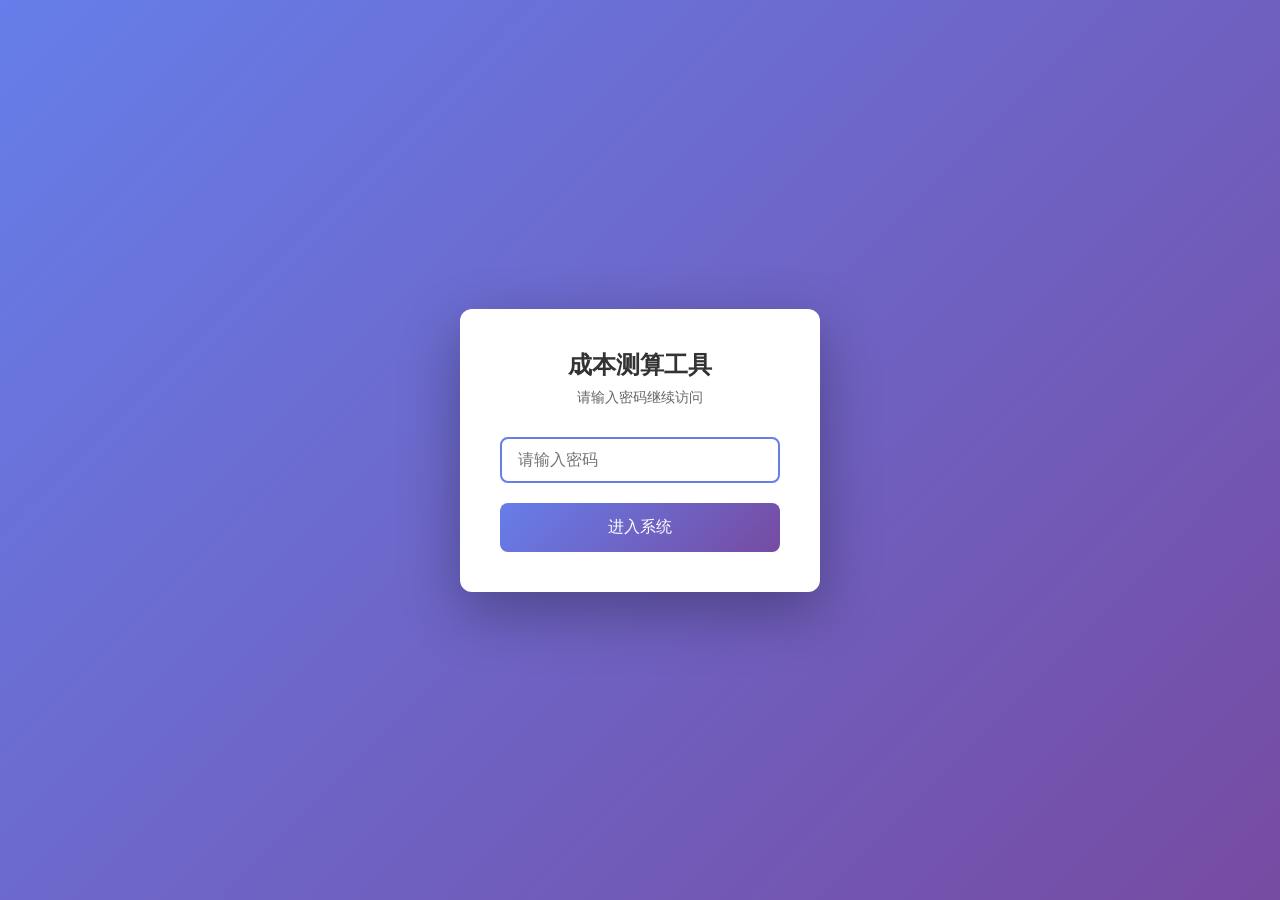
<file: login.html>
<!DOCTYPE html>
<html lang="zh-CN">
<head>
  <meta charset="UTF-8">
  <meta name="viewport" content="width=device-width, initial-scale=1.0">
  <title>成本测算工具 - 登录</title>
  <style>
    * {
      margin: 0;
      padding: 0;
      box-sizing: border-box;
    }
    body {
      font-family: -apple-system, BlinkMacSystemFont, 'Segoe UI', Roboto, sans-serif;
      background: linear-gradient(135deg, #667eea 0%, #764ba2 100%);
      min-height: 100vh;
      display: flex;
      align-items: center;
      justify-content: center;
    }
    .login-box {
      background: white;
      padding: 40px;
      border-radius: 12px;
      box-shadow: 0 20px 60px rgba(0,0,0,0.3);
      width: 100%;
      max-width: 360px;
      text-align: center;
    }
    h1 {
      font-size: 24px;
      color: #333;
      margin-bottom: 8px;
    }
    p {
      color: #666;
      font-size: 14px;
      margin-bottom: 30px;
    }
    .input-group {
      margin-bottom: 20px;
    }
    input {
      width: 100%;
      padding: 12px 16px;
      border: 2px solid #e0e0e0;
      border-radius: 8px;
      font-size: 16px;
      transition: border-color 0.3s;
    }
    input:focus {
      outline: none;
      border-color: #667eea;
    }
    button {
      width: 100%;
      padding: 14px;
      background: linear-gradient(135deg, #667eea 0%, #764ba2 100%);
      color: white;
      border: none;
      border-radius: 8px;
      font-size: 16px;
      cursor: pointer;
      transition: transform 0.2s, box-shadow 0.2s;
    }
    button:hover {
      transform: translateY(-2px);
      box-shadow: 0 8px 20px rgba(102, 126, 234, 0.4);
    }
    .error {
      color: #e74c3c;
      font-size: 14px;
      margin-top: 10px;
      display: none;
    }
  </style>
</head>
<body>
  <div class="login-box">
    <h1>成本测算工具</h1>
    <p>请输入密码继续访问</p>
    <div class="input-group">
      <input type="password" id="password" placeholder="请输入密码" autofocus>
    </div>
    <button onclick="checkPassword()">进入系统</button>
    <p class="error" id="error">密码错误，请重试</p>
  </div>

  <script>
    // 密码设置
    const CORRECT_PASSWORD = 'jyb';
    
    // 检查是否已登录
    if (sessionStorage.getItem('authenticated') === 'true') {
      window.location.href = './index.html';
    }
    
    function checkPassword() {
      const input = document.getElementById('password').value;
      if (input === CORRECT_PASSWORD) {
        sessionStorage.setItem('authenticated', 'true');
        window.location.href = './index.html';
      } else {
        document.getElementById('error').style.display = 'block';
        document.getElementById('password').value = '';
      }
    }
    
    // 回车提交
    document.getElementById('password').addEventListener('keypress', function(e) {
      if (e.key === 'Enter') checkPassword();
    });
  </script>
</body>
</html>
</file>
